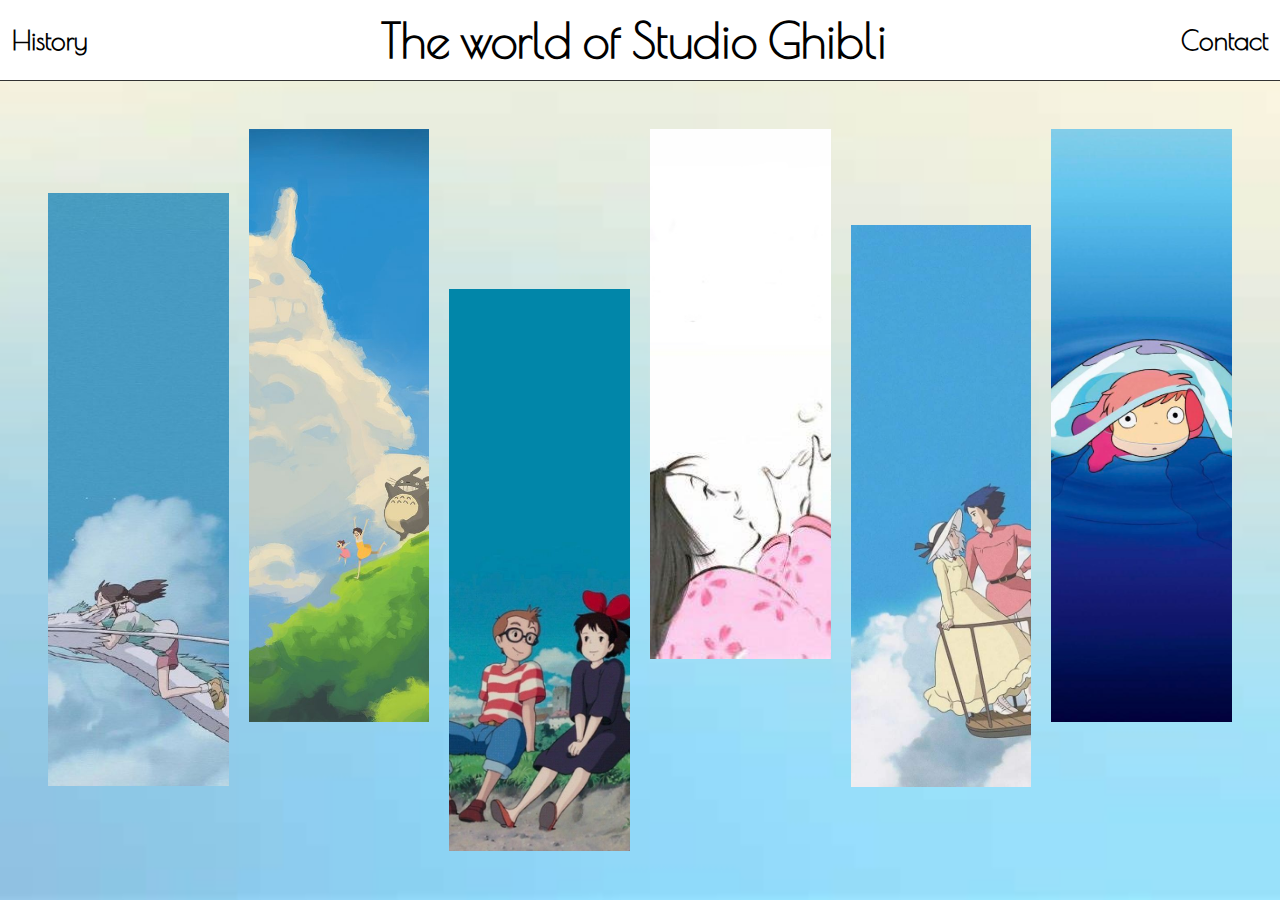
<file: index.html>
<!-- <<<<<<< HEAD -->
<!DOCTYPE html>
<html lang="en">

<head>
  <meta charset="UTF-8">
  <meta name="viewport" content="width=, initial-scale=1.0">
  <meta http-equiv="X-UA-Compatible" content="ie=edge">
  <title>Studio Ghibli</title>
  <link rel="stylesheet" href="css/style.css">
</head>

<body class="bg">

  <header class="slide-up show-on-scroll">
    <h2>History</h2>
    <h1>The world of Studio Ghibli</h1>
    <h2>Contact</h2>
  </header>

  <section class="main">
<!--  href="spirit.html" target="blank" -->
    <a href="spirit.html"  class="card spirit slide-up show-on-scroll ">
      <div class="title tracking-in-expand">
        <h1>Spirited Away</h1>
        <h2>By<br>Hiyao Miyazaki</h2>
        <p>"Lorem ipsum dolor sit amet."</p>
      </div>

    </a>

    <a href="totoro.html"  class="card totoro slide-up show-on-scroll">
      <div class="title tracking-in-expand black">
        <h1>My neighbor  <br> Totoro</h1>
        <h2>By<br>Hiyao Miyazaki</h2>
        <p>"Lorem ipsum dolor sit amet."</p>
      </div>

    </a>

    <a href="kiki.html"  class="card kiki slide-up show-on-scroll">
      <div class="title tracking-in-expand">
        <h1>Kiki's  <br>Delivery Service</h1>
        <h2>By<br>Hiyao Miyazaki</h2>
        <p>"Lorem ipsum dolor sit amet."</p>
      </div>

    </a>

    <a href="kaguya.html"  class="card kaguya slide-up show-on-scroll">
      <div class="title tracking-in-expand black">
        <h1>The tale of <br>princess Kaguya</h1>
        <h2>By<br>Isao Takahata</h2>
        <p>"Lorem ipsum dolor sit amet."</p>
      </div>

    </a>

    <a class="card howl slide-up show-on-scroll" href="howl.html" >
      <div class="title tracking-in-expand">
        <h1>Howl's <br>moving castle</h1>
        <h2>By<br>Hiyao Miyazaki</h2>
        <p>"Lorem ipsum dolor sit amet."</p>
      </div>
    </a>




    <a class="card mononoke slide-up show-on-scroll" href="ponyo.html" >

      <div class="title tracking-in-expand">
        <h1>Ponyo</h1>
        <h2>By<br>Hiyao Miyazaki</h2>
        <p>"Lorem ipsum dolor sit amet."</p>
      </div>

    </a>

  </section>

  <script src="javascript/show-on-scroll.js"></script>
</body>

</html>
</file>
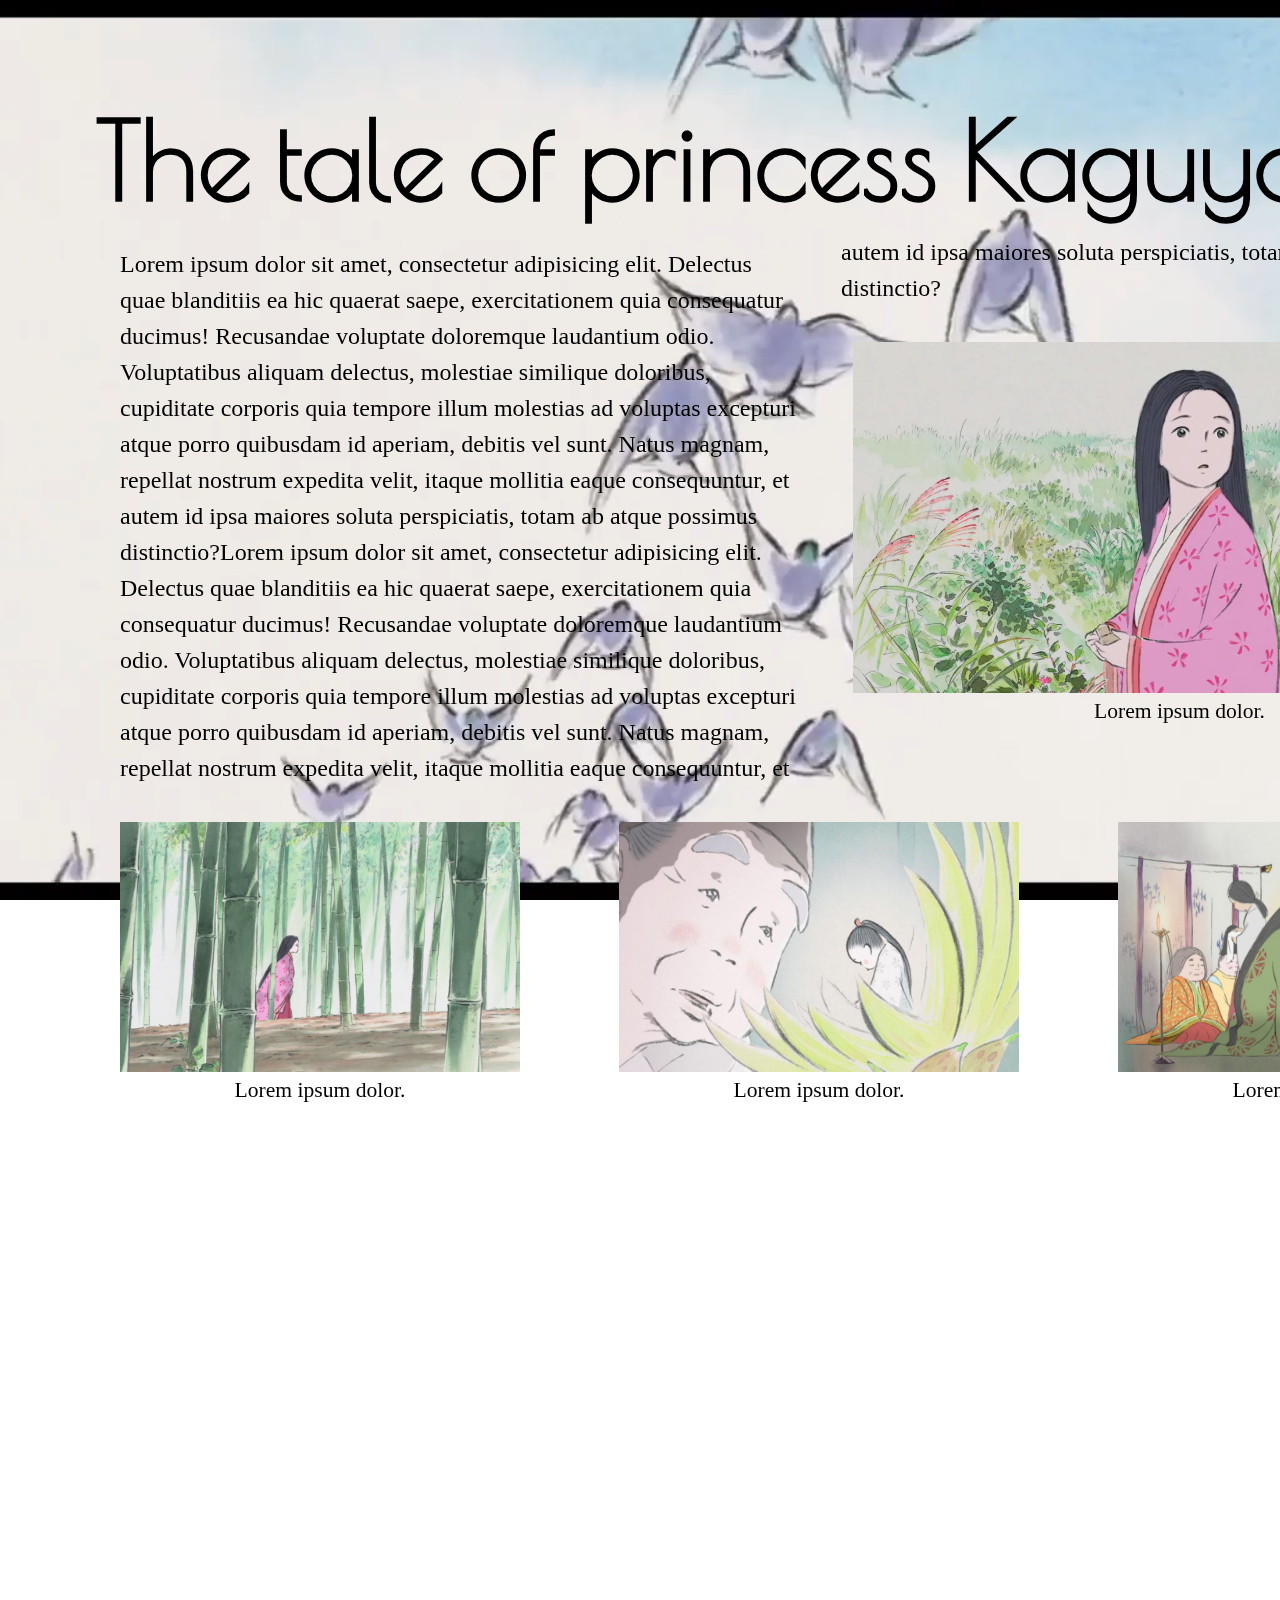
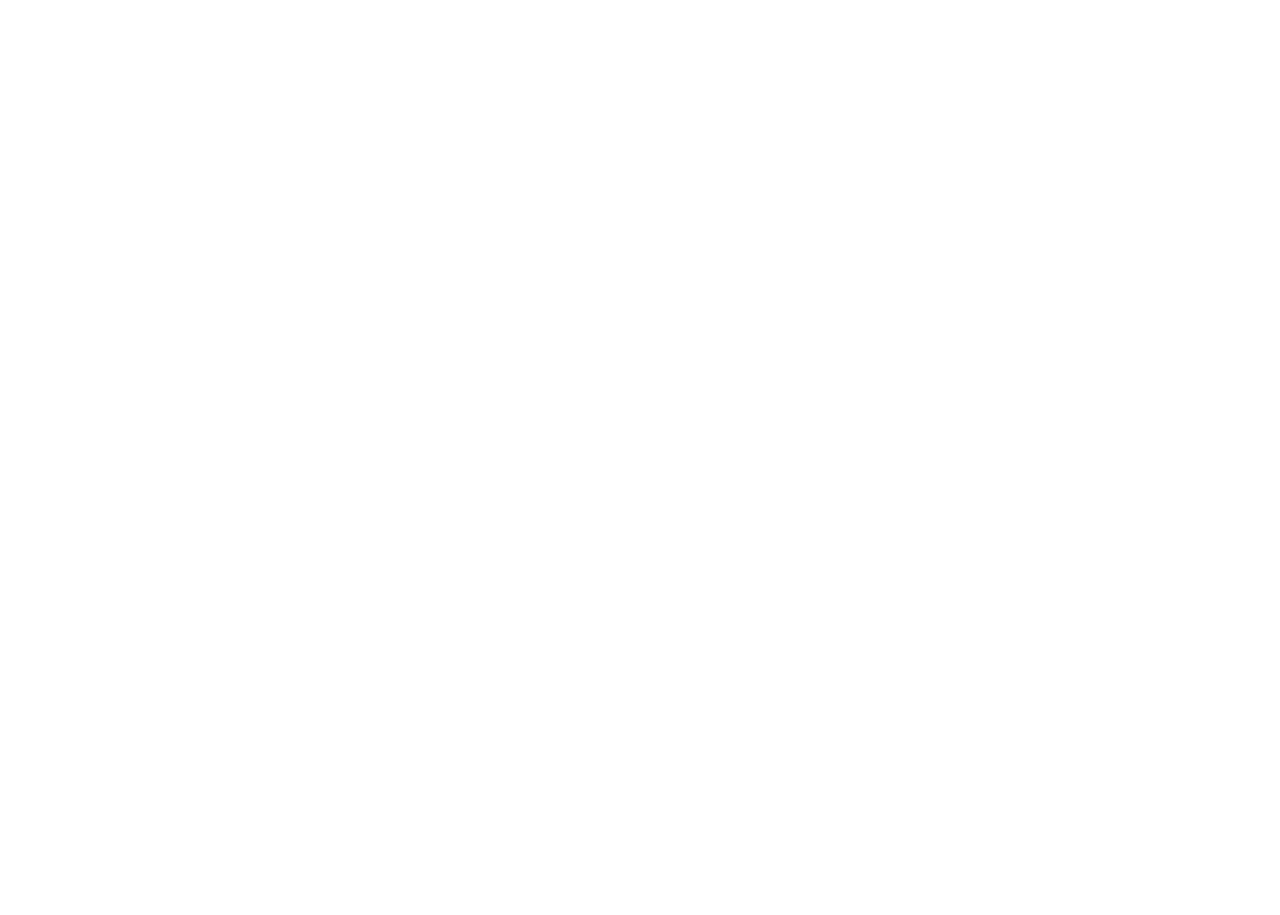
<file: kaguya.html>
<!DOCTYPE html>
<html lang="en">

<head>
  <meta charset="UTF-8">
  <meta name="viewport" content="width=device-width, initial-scale=1.0">
  <meta http-equiv="X-UA-Compatible" content="ie=edge">
  <title>Kaguya</title>
  <link rel="stylesheet" href="css/style.css">
</head>

<body>

  <video autoplay muted class="vid slide-up show-on-scroll fade-out">
    <source src="video/kaguya2.mp4" type="video/mp4">
  </video>

  <!-- <article class="grid-container"> -->
  <article class="fade-in ">
    <h1 class="slide-up show-on-scroll">The tale of princess Kaguya</h1>

    <section class="a1 slide-up show-on-scroll">
      <p>Lorem ipsum dolor sit amet, consectetur adipisicing elit. Delectus quae blanditiis ea hic quaerat saepe, exercitationem quia consequatur ducimus! Recusandae voluptate doloremque laudantium odio. Voluptatibus aliquam delectus, molestiae
        similique doloribus, cupiditate corporis quia tempore illum molestias ad voluptas excepturi atque porro quibusdam id aperiam, debitis vel sunt. Natus magnam, repellat nostrum expedita velit, itaque mollitia eaque consequuntur, et autem id
        ipsa maiores soluta perspiciatis, totam ab atque possimus distinctio?Lorem ipsum dolor sit amet, consectetur adipisicing elit. Delectus quae blanditiis ea hic quaerat saepe, exercitationem quia consequatur ducimus! Recusandae voluptate
        doloremque laudantium odio. Voluptatibus aliquam delectus, molestiae
        similique doloribus, cupiditate corporis quia tempore illum molestias ad voluptas excepturi atque porro quibusdam id aperiam, debitis vel sunt. Natus magnam, repellat nostrum expedita velit, itaque mollitia eaque consequuntur, et autem id
        ipsa maiores soluta perspiciatis, totam ab atque possimus distinctio?</p>

      <section class=" slide-up show-on-scroll">
        <figure>
          <img class="t1" src="image/kaguya4.jpg" alt="">
          <figcaption>Lorem ipsum dolor.</figcaption>
        </figure>
      </section>

    </section>

    <!-- <section class="p1">
  <figure >
    <img src="image/sp2.jpg" alt="">
    <figcaption>Lorem ipsum dolor.</figcaption>
  </figure>
</section> -->


    <section class="p2 slide-up show-on-scroll">
      <figure>
        <img src="image/kaguya5.jpg" alt="">
        <figcaption>Lorem ipsum dolor.</figcaption>
      </figure>

      <figure>
        <img src="image/kaguya6.jpg" alt="">
        <figcaption>Lorem ipsum dolor.</figcaption>

      </figure>
      <figure>
        <img src="image/kaguya7.jpg" alt="">
        <figcaption>Lorem ipsum dolor.</figcaption>
      </figure>
    </section>

    <section class="a2 slide-up show-on-scroll">

      <h2>The tale of Little bamboo</h2>
      <p>Lorem ipsum dolor sit amet, consectetur adipisicing elit. Consequatur facere incidunt exercitationem minima, esse, harum eius, molestias numquam libero placeat culpa iste cupiditate et dolores, sint animi doloremque. Quasi ab fugit velrerum
        iste tempore similique, perspiciatis excepturi eaque quasi dolore! Voluptas, delectus aspernatur ut.</p>
      <p>Delectus assumenda magni illum, reprehenderit quod sequi consectetur, ex dolore nihil optio doloremque eaque mollitia dignissimos, temporibus iusto, inventore hic maxime. Molestiae eius pariatur? Aperiam quos qui dolore molestiae, molestias
        impedit fugiat, repellendus voluptas ratione consequuntur, asperiores
        libero commodi quasi nobis ducimus ullam dolores accusamus. Quod ullam reiciendis ipsa id illum!</p>
      <h2>The world of Isao</h2>
      <p>Repellendus culpa mollitia quis, a, reiciendis voluptas impedit dignissimos minima, rerum iure, quibusdam dolores! Quo voluptates laborum consequuntur facilis debitis labore ratione neque, eu obcaecati ducimus eos temporibus alias voluptatem
        quasi dolores soluta vitae officia vel. Illo temporibus hic iste rem?</p>
      <p>Repellendus culpa mollitia quis, a, reiciendis voluptas impedit dignissimos minima, rerum iure, quibusdam dolores! Quo voluptates laborum consequuntur facilis debitis labore ratione neque, eum. e facilis, aliquam similique explicabo maxime
        cumque tenetur ducimus. Nam perspiciatis laudantium, cumque quibusdam, ullam quas laboriosam debitis pariatur perferendis beatae at, fugiat obcaecati ducimus eos temporibus alias voluptatem quasi dolores soluta vitae officia vel. Illo
        temporibus hic iste rem?</p>
      <figure>
        <img src="image/isao.jpg" alt="">
        <figcaption>Lorem ipsum dolor.</figcaption>
      </figure>

      <p>ad neque nam provident accusantium, in earum dolores. Velit corrupti tempore accusamus sint sunt, modi vero natus obcaecati enim aut iure veniam esse, doloribus. Qui cumque odit modi necessitatibus! Autem quibusdam perspiciatis, totam
        laboriosam eaque aspernatur volupt expedita, voluptates sit, recusandae, quisquam officiis. Velit nemo dolore aliquid hic debitis mollitia culpa cumque est doloremque voluptate ut quia similique tempore minima, accusamus facilis provident
        error beatae iure rem temporibus!</p>
    </section>


    <section class="p3 slide-up show-on-scroll">
      <figure>
        <img src="image/kaguya8.jpg" alt="">
        <figcaption>Lorem ipsum dolor.</figcaption>
      </figure>

      <figure>
        <img src="image/kaguya9.jpg" alt="">
        <figcaption>Lorem ipsum dolor.</figcaption>
      </figure>

      <figure>
        <img src="image/kaguya10.jpg" alt="">
        <figcaption>Lorem ipsum dolor.</figcaption>
      </figure>

    </section>


  </article>

<script src="javascript/show-on-scroll.js"></script>
</body>

</html>
</file>
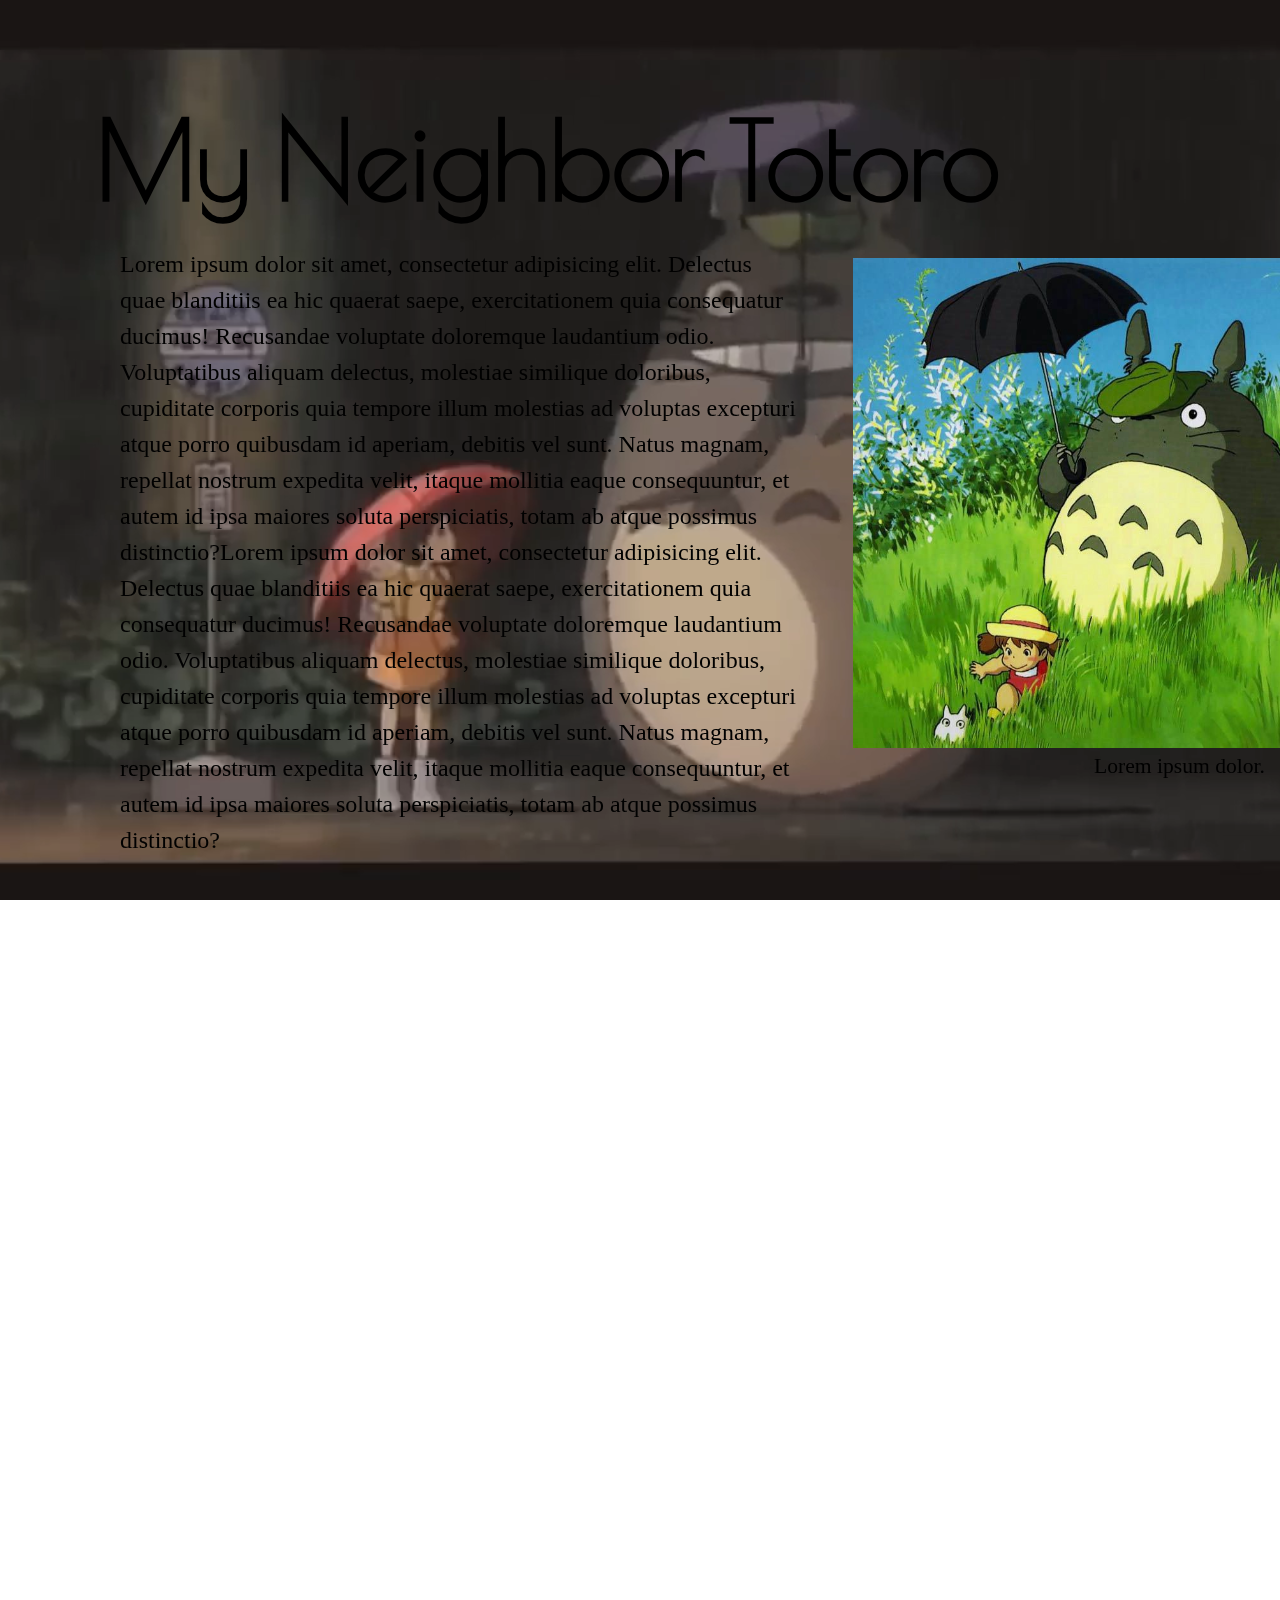
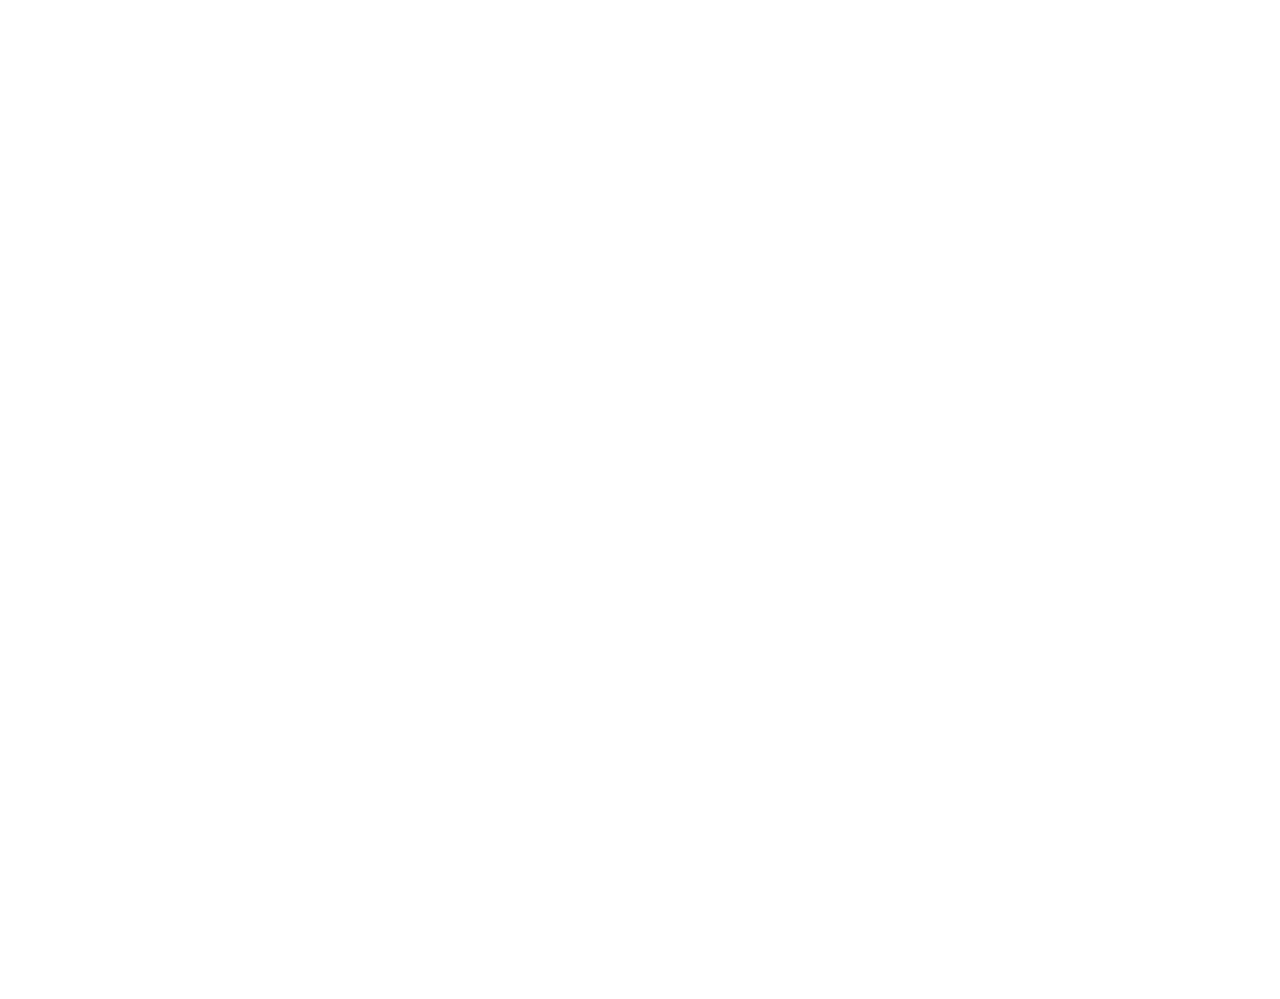
<file: totoro.html>
<!DOCTYPE html>
<html lang="en">

<head>
  <meta charset="UTF-8">
  <meta name="viewport" content="width=device-width, initial-scale=1.0">
  <meta http-equiv="X-UA-Compatible" content="ie=edge">
  <title>Totoro</title>
  <link rel="stylesheet" href="css/style.css">
</head>

<body>

  <video autoplay muted class="vid slide-up show-on-scroll fade-out">
    <source src="video/totoro1.mp4" type="video/mp4">
  </video>

  <!-- <article class="grid-container"> -->
  <article class="fade-in ">
    <h1 class="slide-up show-on-scroll">My Neighbor Totoro</h1>

    <section class="a1 slide-up show-on-scroll">
      <p>Lorem ipsum dolor sit amet, consectetur adipisicing elit. Delectus quae blanditiis ea hic quaerat saepe, exercitationem quia consequatur ducimus! Recusandae voluptate doloremque laudantium odio. Voluptatibus aliquam delectus, molestiae
        similique doloribus, cupiditate corporis quia tempore illum molestias ad voluptas excepturi atque porro quibusdam id aperiam, debitis vel sunt. Natus magnam, repellat nostrum expedita velit, itaque mollitia eaque consequuntur, et autem id
        ipsa maiores soluta perspiciatis, totam ab atque possimus distinctio?Lorem ipsum dolor sit amet, consectetur adipisicing elit. Delectus quae blanditiis ea hic quaerat saepe, exercitationem quia consequatur ducimus! Recusandae voluptate
        doloremque laudantium odio. Voluptatibus aliquam delectus, molestiae
        similique doloribus, cupiditate corporis quia tempore illum molestias ad voluptas excepturi atque porro quibusdam id aperiam, debitis vel sunt. Natus magnam, repellat nostrum expedita velit, itaque mollitia eaque consequuntur, et autem id
        ipsa maiores soluta perspiciatis, totam ab atque possimus distinctio?</p>

      <section class=" slide-up show-on-scroll">
        <figure>
          <img class="t1" src="image/totoro3.jpg" alt="">
          <figcaption>Lorem ipsum dolor.</figcaption>
        </figure>
      </section>

    </section>

    <!-- <section class="p1">
  <figure >
    <img src="image/sp2.jpg" alt="">
    <figcaption>Lorem ipsum dolor.</figcaption>
  </figure>
</section> -->


    <section class="p2 slide-up show-on-scroll">
      <figure>
        <img src="image/totoro4.jpg" alt="">
        <figcaption>Lorem ipsum dolor.</figcaption>
      </figure>

      <figure>
        <img src="image/totoro5.jpg" alt="">
        <figcaption>Lorem ipsum dolor.</figcaption>

      </figure>
      <figure>
        <img src="image/totoro6.jpg" alt="">
        <figcaption>Lorem ipsum dolor.</figcaption>
      </figure>
    </section>

    <section class="a2 slide-up show-on-scroll">

      <h2>My Neighbor Totoro</h2>
      <p>Lorem ipsum dolor sit amet, consectetur adipisicing elit. Consequatur facere incidunt exercitationem minima, esse, harum eius, molestias numquam libero placeat culpa iste cupiditate et dolores, sint animi doloremque. Quasi ab fugit velrerum
        iste tempore similique, perspiciatis excepturi eaque quasi dolore! Voluptas, delectus aspernatur ut.</p>
      <p>Delectus assumenda magni illum, reprehenderit quod sequi consectetur, ex dolore nihil optio doloremque eaque mollitia dignissimos, temporibus iusto, inventore hic maxime. Molestiae eius pariatur? Aperiam quos qui dolore molestiae, molestias
        impedit fugiat, repellendus voluptas ratione consequuntur, asperiores
        libero commodi quasi nobis ducimus ullam dolores accusamus. Quod ullam reiciendis ipsa id illum!</p>
      <h2>The world of Miyazaki</h2>
      <p>Repellendus culpa mollitia quis, a, reiciendis voluptas impedit dignissimos minima, rerum iure, quibusdam dolores! Quo voluptates laborum consequuntur facilis debitis labore ratione neque, eu obcaecati ducimus eos temporibus alias voluptatem
        quasi dolores soluta vitae officia vel. Illo temporibus hic iste rem?</p>
      <p>Repellendus culpa mollitia quis, a, reiciendis voluptas impedit dignissimos minima, rerum iure, quibusdam dolores! Quo voluptates laborum consequuntur facilis debitis labore ratione neque, eum. e facilis, aliquam similique explicabo maxime
        cumque tenetur ducimus. Nam perspiciatis laudantium, cumque quibusdam, ullam quas laboriosam debitis pariatur perferendis beatae at, fugiat obcaecati ducimus eos temporibus alias voluptatem quasi dolores soluta vitae officia vel. Illo
        temporibus hic iste rem?</p>
      <figure>
        <img src="image/hiyao-miyazaki.webp" alt="">
        <figcaption>Lorem ipsum dolor.</figcaption>
      </figure>

      <p>ad neque nam provident accusantium, in earum dolores. Velit corrupti tempore accusamus sint sunt, modi vero natus obcaecati enim aut iure veniam esse, doloribus. Qui cumque odit modi necessitatibus! Autem quibusdam perspiciatis, totam
        laboriosam eaque aspernatur volupt expedita, voluptates sit, recusandae, quisquam officiis. Velit nemo dolore aliquid hic debitis mollitia culpa cumque est doloremque voluptate ut quia similique tempore minima, accusamus facilis provident
        error beatae iure rem temporibus!</p>
    </section>


    <section class="p3 slide-up show-on-scroll">
      <figure>
        <img src="image/totoro7.jpg" alt="">
        <figcaption>Lorem ipsum dolor.</figcaption>
      </figure>

      <figure>
        <img src="image/totoro8.jpg" alt="">
        <figcaption>Lorem ipsum dolor.</figcaption>
      </figure>

      <figure>
        <img src="image/totoro9.jpg" alt="">
        <figcaption>Lorem ipsum dolor.</figcaption>
      </figure>

    </section>


  </article>

<script src="javascript/show-on-scroll.js"></script>
</body>

</html>
</file>
<file: css/style.css>
@import url('https://fonts.googleapis.com/css2?family=Poiret+One&display=swap');
* {
  padding: 0;
  margin: 0;
  box-sizing: border-box;
}

.bg {
  /* background: #eee; */
  /* background: #CCEEFF; */
  background: #DFF9FE;
  /* background: #E9F2FF; */
  /* background: #B2E8C2; */
  /* background: #D9C9A9; */
  /* background: #FCF0FF; */
  /* background: #FFF7D9 */
  background: url(../image/bg3.jpg) center center fixed;
  /* background: url(../image/bg5.jpg) center center fixed; */

  background-size: cover;
;

}
body h1,h2 {
    font-family: 'Poiret One', cursive;
}

header {
/* font-family: 'Caveat', cursive; */
background: #fff;
border-bottom: 1.3px solid #333;
  position: relative;
  color: black;
  display: flex;
  justify-content:space-between;
  align-items: center;
  padding: .5em;
  font-size: 1.5em;
}
header h2{
  font-size: 1.1em;
  font-family:
}
.main {
  display: flex;
  flex-direction: row;
  height: 80vh;
  max-height: 90vh;
  width: 100%;
  transform: scale(1);
  flex: 1;
  padding: 3em;
  grid-gap: 20px;
}

.main a {
  /* font-family: 'Caveat', cursive; */
  text-decoration: none;
  color: black;
  font-size: 2em;
}

.card {
  height: 90vh;
  width: auto;
  position: relative;
  text-align: center;
  display: flex;
  flex-direction: column;
  justify-content: center;
  align-items: center;
  transform: scale(1);
  z-index: 0;
  flex: 1;
  padding: 0.3em;
}

.main .card .title {
  display: block;
  position: absolute;
  margin-top: 1.5em;
  top: 0;
  padding: 0.5em;
  opacity: 0;
  font-size: 0.5em;
  color: white;
}
.main .card .title.black{
  color: black;
}
.title h1 {
  font-size: 2.5em;
}

.title h2 {
  font-size: 2em;
}

.title p {
  margin: .5em;
}

.main .card:hover>.title {
  opacity: 1;
  transition: all .5s;
}

.main:hover .card {
  /* transform: scale(0.7); */
  /* transition-timing-function: ease-in; */
  transition: 0.2s;
  filter: brightness(40%);
  flex-grow: 0.7;
}

.main .card:hover {
  transform: scale(1.1);
  /* transition-timing-function: ease-in; */
  box-shadow: 0px 1px 35px 0px rgba(0, 0, 0, 0.3);
  transition: all 0.4s;
  z-index: 3;
  filter: brightness(100%);
  flex-grow: 1.1;
}

.spirit {
  background: url("../image/sp3.jpg") center center fixed no-repeat;
  background-size: cover;
  height: 95%;
  margin-top: 2em;
}

.totoro {
  background: url("../image/totoro2.jpg") center center fixed no-repeat;
  background-size: cover;
  height: 95%;
}

.kiki {
  background: url("../image/kiki4.jpg") center center fixed no-repeat;
  background-size: cover;
  height: 90%;
  margin-top: 5em;
}

.kaguya {
  background: url("../image/kaguya2.jpg") center center fixed no-repeat;
  background-size: cover;
  height: 85%;
}

.howl {
  background: url("../image/howl2.jpg") center center fixed no-repeat;
  background-size: cover;
  height: 90%;
  margin-top: 3em;
}

.mononoke {
  background: url("../image/ponyo1.jpg") center center fixed no-repeat;
  background-size: cover;
  height: 95%;
}

.vid {
  width: 100%;
  height: 100vh;
  object-fit: cover;
  position:absolute;
  top: 0;
  left: 0;
}




article {
  /* padding: 4em; */
  margin: 4em;
  font-size: 1.5em;
  position: absolute;
  top: 0;
  left:0;
  /* z-index: 5; */
}

article h1 {
  grid-area: head;
  font-size: 4.5em;
}


.a1 {
  column-count: 2;
  column-gap: 20px;
  /* display: flex; */
  /* flex-direction: row; */
  /* display: grid; */
  /* grid-gap: 2em; */
}

.t1{
  /* height: 700px; */
  /* width: 500px; */
  width: 100%;
}
.p2 {
  display: flex;
  justify-content: space-between;
}

.p2 img {
  height: 250px;
  width: 400px;
}

.a2 {
  column-count: 2;
  column-gap: 2em;
}

.a2 img {
  height: 300px;
  width: 500px;
}

.p3 {
  display: flex;
  justify-content: space-between;
}

.p3 img {
  height: 250px;
  width: 450px;
}


article p {
  padding: .5em;
  line-height: 1.5em;
}
article h2{
  font-size: 2em;
  padding: .3em;
}
article section{
    padding: .5em;
}

article figure {
  display: flex;
  flex-direction: column;
  align-items: center;
  justify-content: center;
  padding: 0.5em;
}

figcaption {
  font-size: 0.9em;
  padding: 0.3em;
}


/* ANIMATION */
.slide-up {
  opacity: 0;
  transform: translateY(2em);
  transition: all .5s .5s ease-out;
  /*	will-change: all;*/
}

.slide-up.is-visible {
  opacity: 1;
  transform: translateY(0);
}

a:hover .tracking-in-expand {
	-webkit-animation: tracking-in-expand 0.7s cubic-bezier(0.215, 0.610, 0.355, 1.000) both;
	        animation: tracking-in-expand 0.7s cubic-bezier(0.215, 0.610, 0.355, 1.000) both;
}
/* ----------------------------------------------
 * Generated by Animista on 2023-1-17 23:59:22
 * Licensed under FreeBSD License.
 * See http://animista.net/license for more info.
 * w: http://animista.net, t: @cssanimista
 * ---------------------------------------------- */

/**
 * ----------------------------------------
 * animation tracking-in-expand
 * ----------------------------------------
 */
@-webkit-keyframes tracking-in-expand {
  0% {
    letter-spacing: -0.5em;
    opacity: 0;
  }
  40% {
    opacity: 0.6;
  }
  100% {
    opacity: 1;
  }
}
@keyframes tracking-in-expand {
  0% {
    letter-spacing: -0.5em;
    opacity: 0;
  }
  40% {
    opacity: 0.6;
  }
  100% {
    opacity: 1;
  }
}



.fade-out {
	-webkit-animation: fade-out 1s ease-out both;
	        animation: fade-out 1s ease-out 9s both;
}


/* ----------------------------------------------
 * Generated by Animista on 2023-1-18 14:0:55
 * Licensed under FreeBSD License.
 * See http://animista.net/license for more info.
 * w: http://animista.net, t: @cssanimista
 * ---------------------------------------------- */

/**
 * ----------------------------------------
 * animation fade-out
 * ----------------------------------------
 */
@-webkit-keyframes fade-out {
  0% {
    opacity: 1;
  }
  100% {
    opacity: 0;
  }
  visibility:hidden;
}
@keyframes fade-out {
  0% {
    opacity: 1;
  }
  100% {
    opacity: 0;
  }
   overflow:hidden;
}







.fade-in {
	-webkit-animation: fade-in 1.2s cubic-bezier(0.390, 0.575, 0.565, 1.000)  both;
	        animation: fade-in 1.2s cubic-bezier(0.390, 0.575, 0.565, 1.000) 10s both;
}
/* ----------------------------------------------
 * Generated by Animista on 2023-1-18 15:24:26
 * Licensed under FreeBSD License.
 * See http://animista.net/license for more info.
 * w: http://animista.net, t: @cssanimista
 * ---------------------------------------------- */

/**
 * ----------------------------------------
 * animation fade-in
 * ----------------------------------------
 */
@-webkit-keyframes fade-in {
  0% {
    opacity: 0;
  }
  100% {
    opacity: 1;
  }
}
@keyframes fade-in {
  0% {
    opacity: 0;
  }
  100% {
    opacity: 1;
  }
}
</file>
